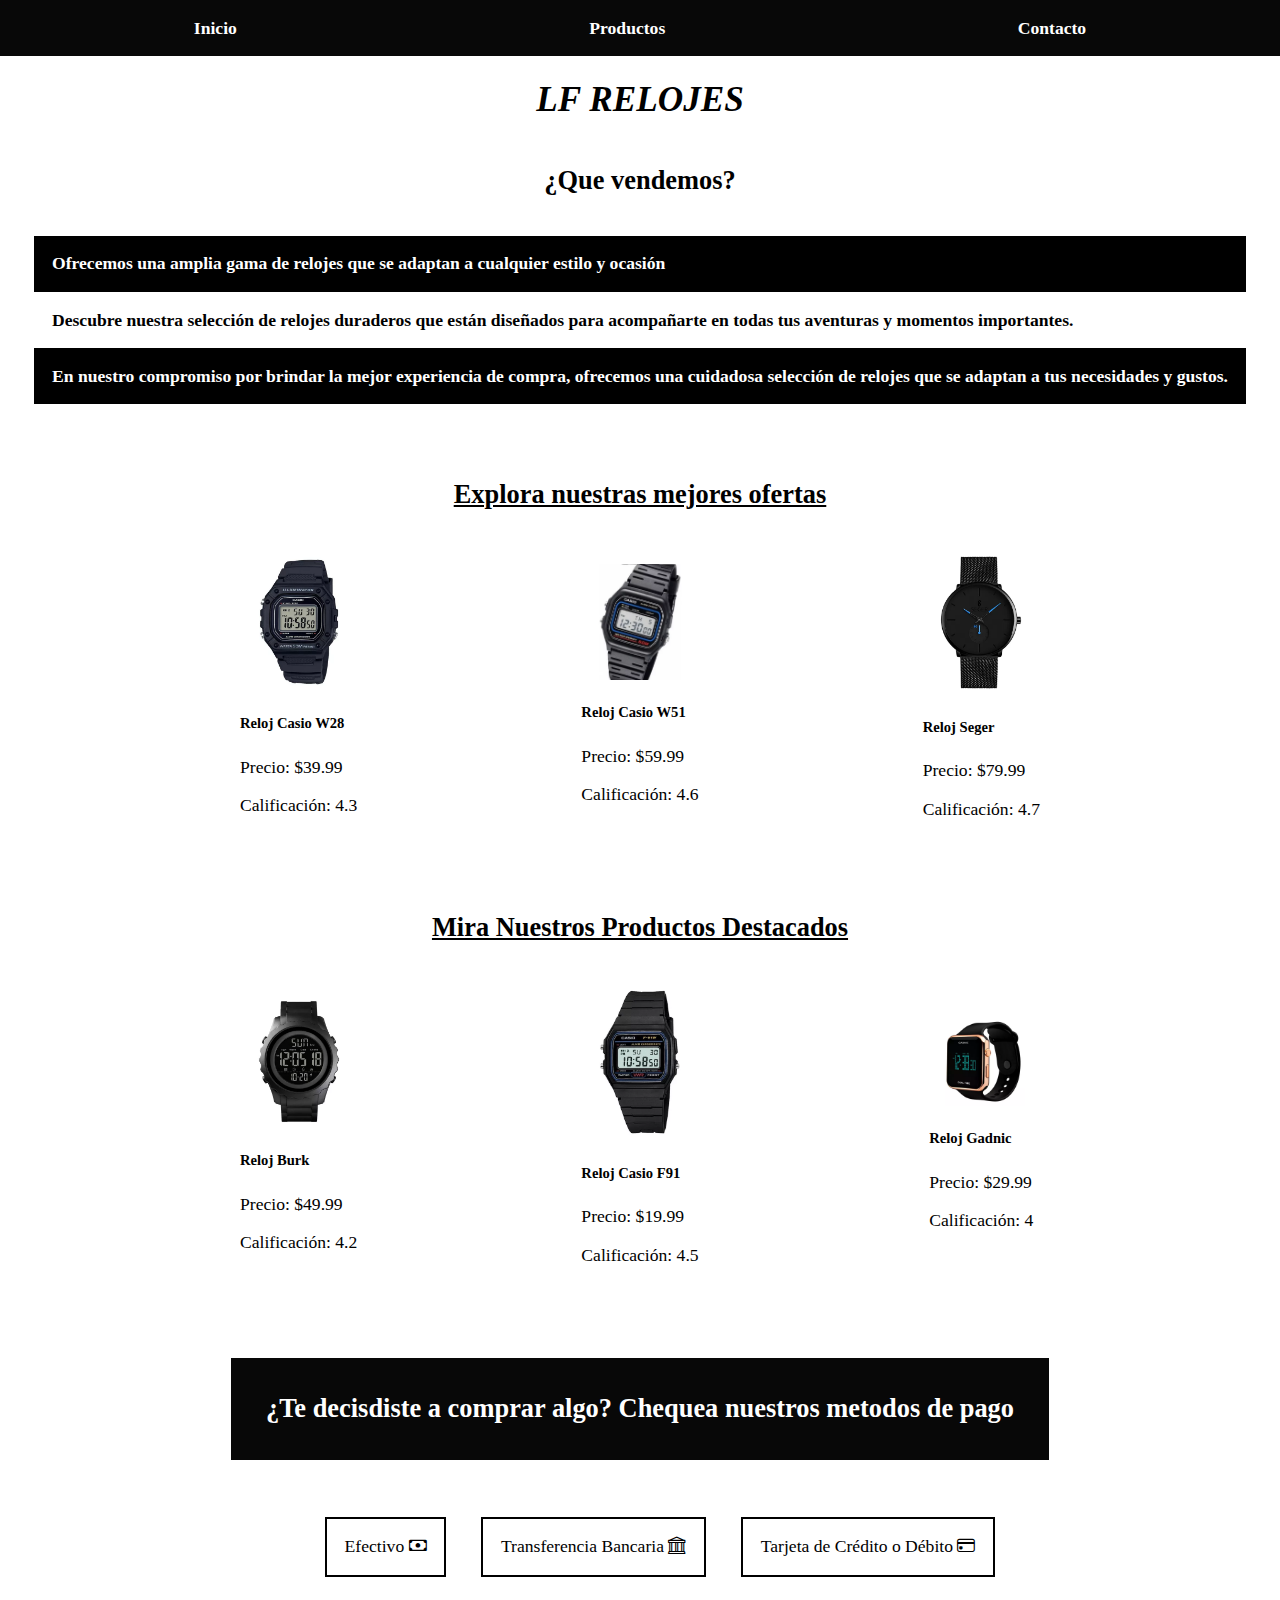
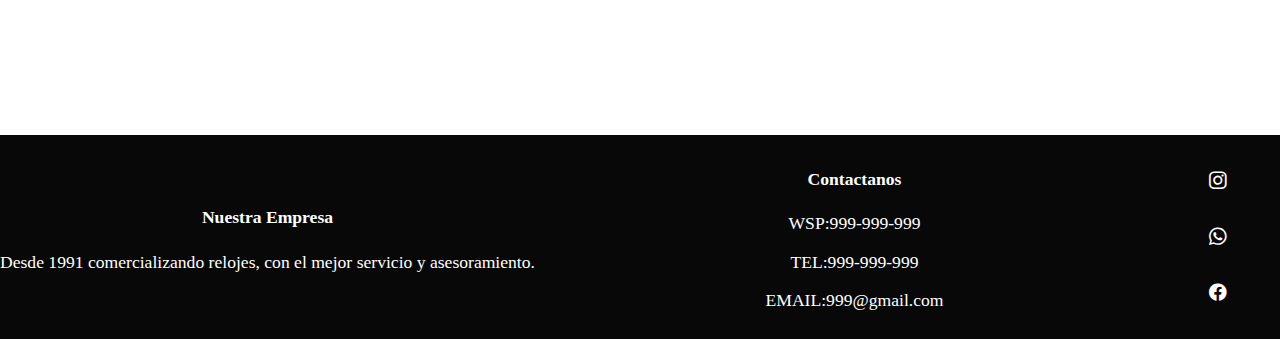
<file: index.html>
<!DOCTYPE html>
<html lang="es">
  <head>
    <meta charset="UTF-8" />
    <meta name="viewport" content="width=device-width, initial-scale=1.0" />
    <meta name="description" content="Tienda de relojes" />
    <meta name="author" content="Lautaro Fuente" />
    <meta name="title" content="Tienda de relojes LF" />
    <link
      href="https://cdn.jsdelivr.net/npm/bootstrap@5.3.2/dist/css/bootstrap.min.css"
      rel="stylesheet"
      integrity="sha384-T3c6CoIi6uLrA9TneNEoa7RxnatzjcDSCmG1MXxSR1GAsXEV/Dwwykc2MPK8M2HN"
      crossorigin="anonymous"
    />
    <link
      rel="stylesheet"
      href="https://cdn.jsdelivr.net/npm/bootstrap-icons@1.11.3/font/bootstrap-icons.min.css"
    />
    <link rel="stylesheet" href="css/style.css" />
    <title>Tienda de relojes LF</title>
  </head>
  <body>
    <header>
      <nav>
        <ul class="nav-list">
          <li class="nav-list-item"><a href="index.html">Inicio</a></li>
          <li class="nav-list-item"><a href="productos.html">Productos</a></li>
          <li class="nav-list-item"><a href="contacto.html">Contacto</a></li>
        </ul>
      </nav>
    </header>
    <main>
      <h1 class="tittle">LF RELOJES</h1>
      <section class="about-us">
        <h2>¿Que vendemos?</h2>
        <ul class="about-us-list">
          <li
            class="about-us-list-item"
            style="background-color: black; color: white"
          >
            Ofrecemos una amplia gama de relojes que se adaptan a cualquier
            estilo y ocasión
          </li>
          <li class="about-us-list-item">
            Descubre nuestra selección de relojes duraderos que están diseñados
            para acompañarte en todas tus aventuras y momentos importantes.
          </li>
          <li
            class="about-us-list-item"
            style="background-color: black; color: white"
          >
            En nuestro compromiso por brindar la mejor experiencia de compra,
            ofrecemos una cuidadosa selección de relojes que se adaptan a tus
            necesidades y gustos.
          </li>
        </ul>
      </section>
      <section class="sales">
        <h2 style="text-decoration: underline">
          Explora nuestras mejores ofertas
        </h2>
        <div class="sales-products" id="sale-container"></div>
      </section>
      <section class="bests">
        <h2 style="text-decoration: underline">
          Mira Nuestros Productos Destacados
        </h2>
        <div class="bests-products" id="best-container"></div>
      </section>
      <section class="payment">
        <h2
          style="
            text-align: center;
            background-color: rgb(8, 8, 8);
            color: rgb(255, 255, 255);
            padding: 2rem;
          "
        >
          ¿Te decisdiste a comprar algo? Chequea nuestros metodos de pago
        </h2>
        <ul class="payment-list">
          <li class="payment-list-item">Efectivo <i class="bi bi-cash"></i></li>
          <li class="payment-list-item">
            Transferencia Bancaria <i class="bi bi-bank"></i>
          </li>
          <li class="payment-list-item">
            Tarjeta de Crédito o Débito <i class="bi bi-credit-card"></i>
          </li>
        </ul>
      </section>
    </main>
    <footer>
      <div class="company">
        <h4>Nuestra Empresa</h4>
        <p>
          Desde 1991 comercializando relojes, con el mejor servicio y
          asesoramiento.
        </p>
      </div>
      <div class="contact">
        <h4>Contactanos</h4>
        <p>WSP:999-999-999</p>
        <p>TEL:999-999-999</p>
        <p>EMAIL:999@gmail.com</p>
      </div>
      <div class="socials">
        <ul>
          <li>
            <a
              href="https://www.whatsapp.com/"
              target="_blank"
              class="social-link"
              ><i class="bi bi-instagram"></i
            ></a>
          </li>
          <li>
            <a
              href="https://www.instagram.com/"
              target="_blank"
              class="social-link"
              ><i class="bi bi-whatsapp"></i
            ></a>
          </li>
          <li>
            <a
              href="https://www.facebook.com/"
              target="_blank"
              class="social-link"
              ><i class="bi bi-facebook"></i
            ></a>
          </li>
        </ul>
      </div>
    </footer>
    <script src="js/module.js" type="module"></script>
    <script
      src="https://cdn.jsdelivr.net/npm/bootstrap@5.3.2/dist/js/bootstrap.bundle.min.js"
      integrity="sha384-C6RzsynM9kWDrMNeT87bh95OGNyZPhcTNXj1NW7RuBCsyN/o0jlpcV8Qyq46cDfL"
      crossorigin="anonymous"
    ></script>
  </body>
</html>
</file>
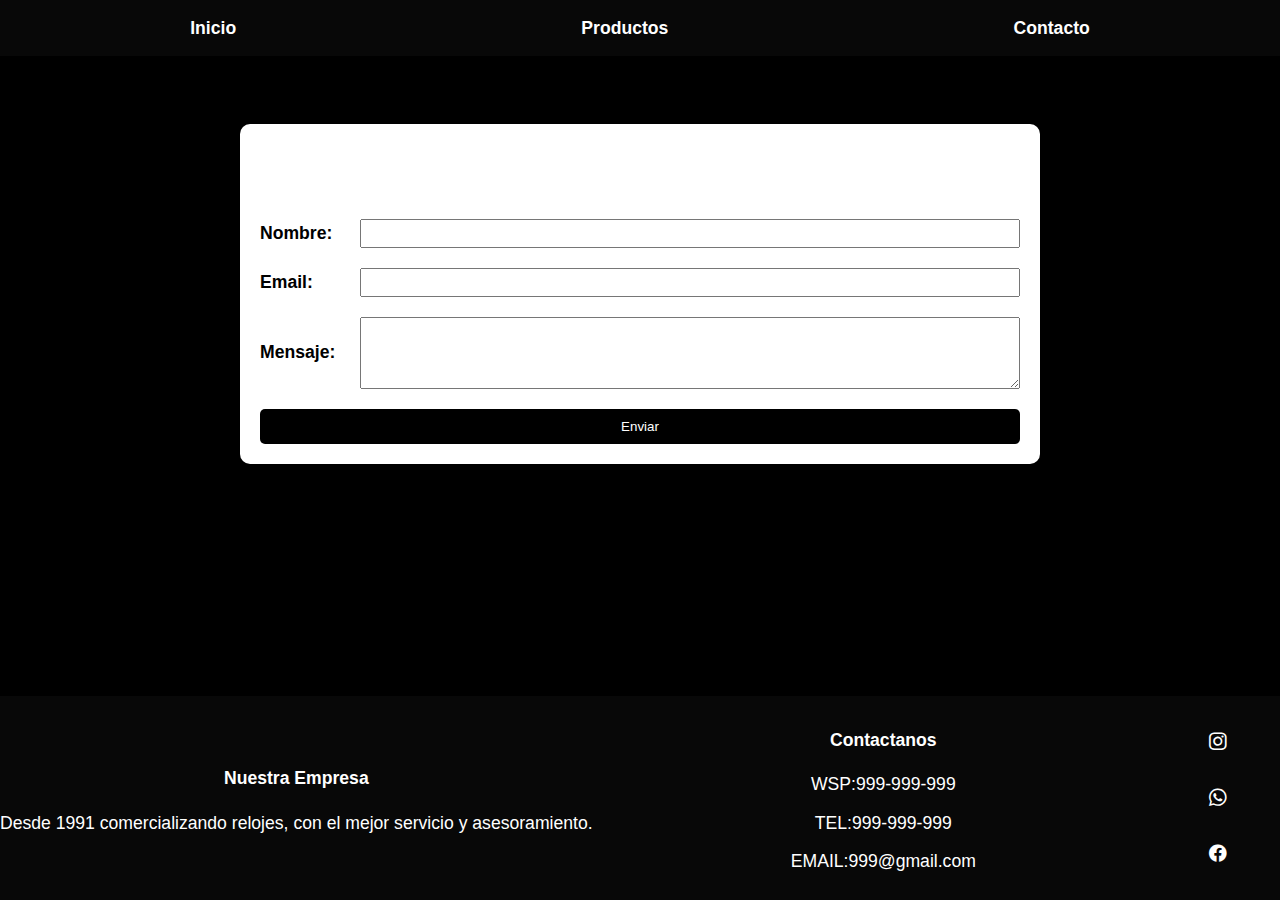
<file: contacto.html>
<!DOCTYPE html>
<html lang="es">

<head>
  <meta charset="UTF-8">
  <meta name="viewport" content="width=device-width, initial-scale=1.0">
  <meta name="description" content="Tienda de relojes">
  <meta name="author" content="Lautaro Fuente">
  <meta name="title" content="Tienda de relojes LF">
  <link href="https://cdn.jsdelivr.net/npm/bootstrap@5.3.2/dist/css/bootstrap.min.css" 
        rel="stylesheet" integrity="sha384-T3c6CoIi6uLrA9TneNEoa7RxnatzjcDSCmG1MXxSR1GAsXEV/Dwwykc2MPK8M2HN" 
        crossorigin="anonymous">
  <link rel="stylesheet" href="https://cdn.jsdelivr.net/npm/bootstrap-icons@1.11.3/font/bootstrap-icons.min.css">
  <link rel="stylesheet" href="css/style.css">
  <link rel="stylesheet" href="css/contacto.css">
  <title>Tienda de relojes LF</title>
</head>

<body>
  <header>
    <nav>
      <ul class="nav-list">
        <li class="nav-list-item"><a href="index.html">Inicio</a></li>
        <li class="nav-list-item"><a href="productos.html">Productos</a></li>
        <li class="nav-list-item"><a href="contacto.html">Contacto</a></li>
      </ul>
    </nav>
  </header>
  <main>
    <div class="container">
      <h2>Formulario</h2>
      <form action="">
        <div class="form-group">
          <label for="nombre">Nombre:</label>
          <input type="text" id="nombre" name="nombre" required>
        </div>
        <div class="form-group">
          <label for="email">Email:</label>
          <input type="email" id="email" name="email" required>
        </div>
        <div class="form-group">
          <label for="mensaje">Mensaje:</label>
          <textarea id="mensaje" name="mensaje" rows="4" required></textarea>
        </div>
        <button type="submit">Enviar</button>
      </form>
    </div>
  </main>
  <footer>
    <div class="company">
      <h4>Nuestra Empresa</h4>
      <p>Desde 1991 comercializando relojes, con el mejor servicio y asesoramiento.</p>
    </div>
    <div class="contact">
      <h4>Contactanos</h4>
      <p>WSP:999-999-999</p>
      <p>TEL:999-999-999</p>
      <p>EMAIL:999@gmail.com</p>
    </div>
    <div class="socials">
      <ul>
        <li><a href="https://www.whatsapp.com/" target="_blank" class="social-link"><i class="bi bi-instagram"></i></a></li>
        <li><a href="https://www.instagram.com/" target="_blank" class="social-link"><i class="bi bi-whatsapp"></i></a></li>
        <li><a href="https://www.facebook.com/" target="_blank" class="social-link"><i class="bi bi-facebook"></i></a></li>
      </ul>
    </div>
  </footer>
  <script src="https://cdn.jsdelivr.net/npm/bootstrap@5.3.2/dist/js/bootstrap.bundle.min.js" 
          integrity="sha384-C6RzsynM9kWDrMNeT87bh95OGNyZPhcTNXj1NW7RuBCsyN/o0jlpcV8Qyq46cDfL" 
          crossorigin="anonymous"></script>
</body>

</html>
</file>
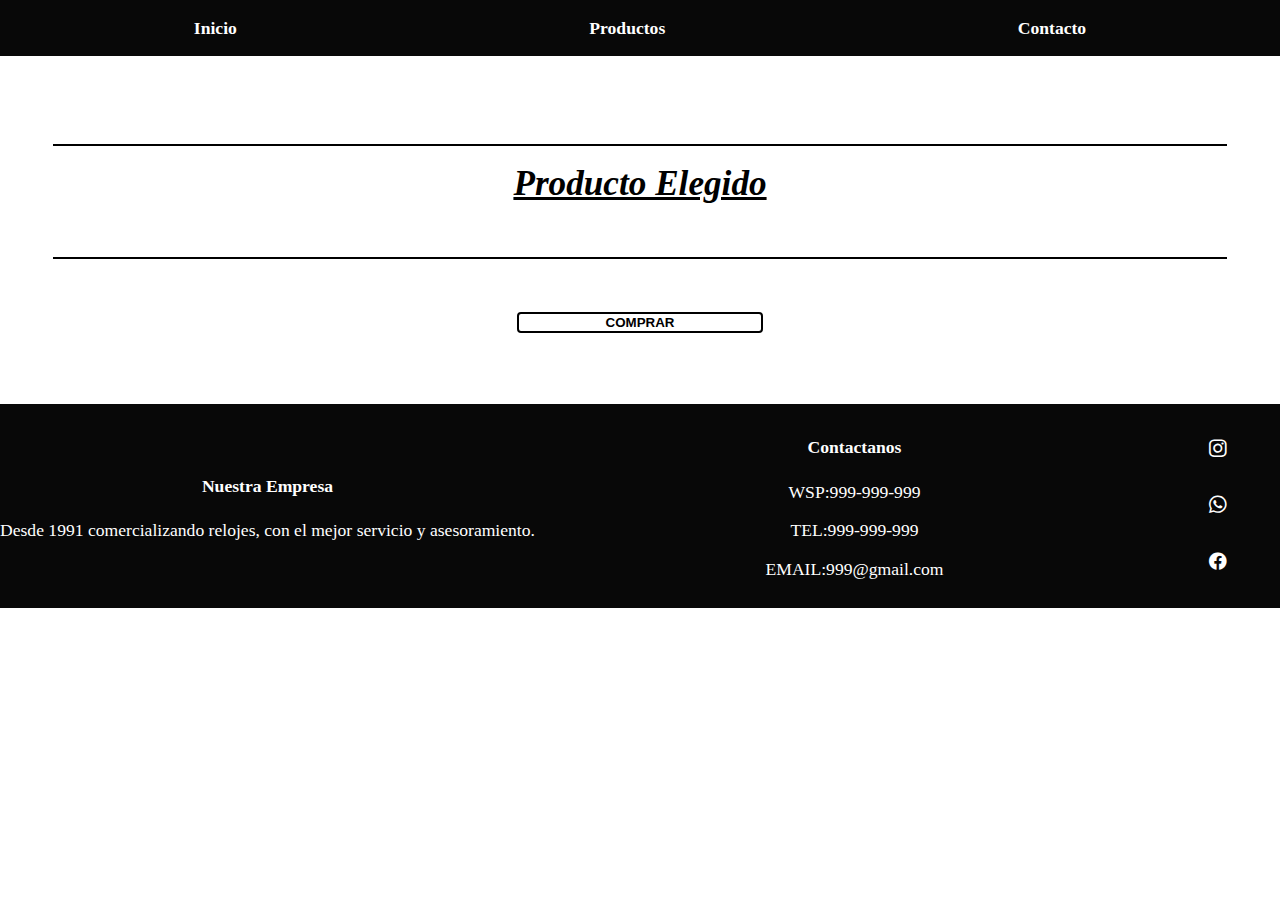
<file: producto-dinamico.html>
<!DOCTYPE html>
<html lang="es">
  <head>
    <meta charset="UTF-8" />
    <meta name="viewport" content="width=device-width, initial-scale=1.0" />
    <meta name="description" content="Tienda de relojes" />
    <meta name="author" content="Lautaro Fuente" />
    <meta name="title" content="Tienda de relojes LF" />
    <link
      href="https://cdn.jsdelivr.net/npm/bootstrap@5.3.2/dist/css/bootstrap.min.css"
      rel="stylesheet"
      integrity="sha384-T3c6CoIi6uLrA9TneNEoa7RxnatzjcDSCmG1MXxSR1GAsXEV/Dwwykc2MPK8M2HN"
      crossorigin="anonymous"
    />
    <link
      rel="stylesheet"
      href="https://cdn.jsdelivr.net/npm/bootstrap-icons@1.11.3/font/bootstrap-icons.min.css"
    />
    <link rel="stylesheet" href="css/style.css" />
    <link rel="stylesheet" href="css/producto-dinamico.css" />
    <title>Tienda de relojes LF</title>
  </head>
  <style>
    button {
      width: 14rem;
      height: auto;
      border: solid 2px black;
      border-radius: 4px;
      text-align: center;
      font-weight: bold;
      background-color: #ffffff;
    }

    button:hover {
      cursor: pointer;
      opacity: 0.8;
    }
  </style>
  <body>
    <header>
      <nav>
        <ul class="nav-list">
          <li class="nav-list-item"><a href="index.html">Inicio</a></li>
          <li class="nav-list-item"><a href="productos.html">Productos</a></li>
          <li class="nav-list-item"><a href="contacto.html">Contacto</a></li>
        </ul>
      </nav>
    </header>
    <main style="text-align: center">
      <h1
        class="tittle"
        style="border-top: solid 2px rgb(0, 0, 0); padding-top: 1rem"
      >
        Producto Elegido
      </h1>
      <div class="product" id="product"></div>
      <button id="btn-buy">COMPRAR</button>
    </main>
    <footer>
      <div class="company">
        <h4>Nuestra Empresa</h4>
        <p>
          Desde 1991 comercializando relojes, con el mejor servicio y
          asesoramiento.
        </p>
      </div>
      <div class="contact">
        <h4>Contactanos</h4>
        <p>WSP:999-999-999</p>
        <p>TEL:999-999-999</p>
        <p>EMAIL:999@gmail.com</p>
      </div>
      <div class="socials">
        <ul>
          <li>
            <a
              href="https://www.whatsapp.com/"
              target="_blank"
              class="social-link"
              ><i class="bi bi-instagram"></i
            ></a>
          </li>
          <li>
            <a
              href="https://www.instagram.com/"
              target="_blank"
              class="social-link"
              ><i class="bi bi-whatsapp"></i
            ></a>
          </li>
          <li>
            <a
              href="https://www.facebook.com/"
              target="_blank"
              class="social-link"
              ><i class="bi bi-facebook"></i
            ></a>
          </li>
        </ul>
      </div>
    </footer>
    <script src="js/load-product.js"></script>
    <script
      src="https://cdn.jsdelivr.net/npm/bootstrap@5.3.2/dist/js/bootstrap.bundle.min.js"
      integrity="sha384-C6RzsynM9kWDrMNeT87bh95OGNyZPhcTNXj1NW7RuBCsyN/o0jlpcV8Qyq46cDfL"
      crossorigin="anonymous"
    ></script>
    <script src="js/checkout.js"></script>
  </body>
</html>
</file>
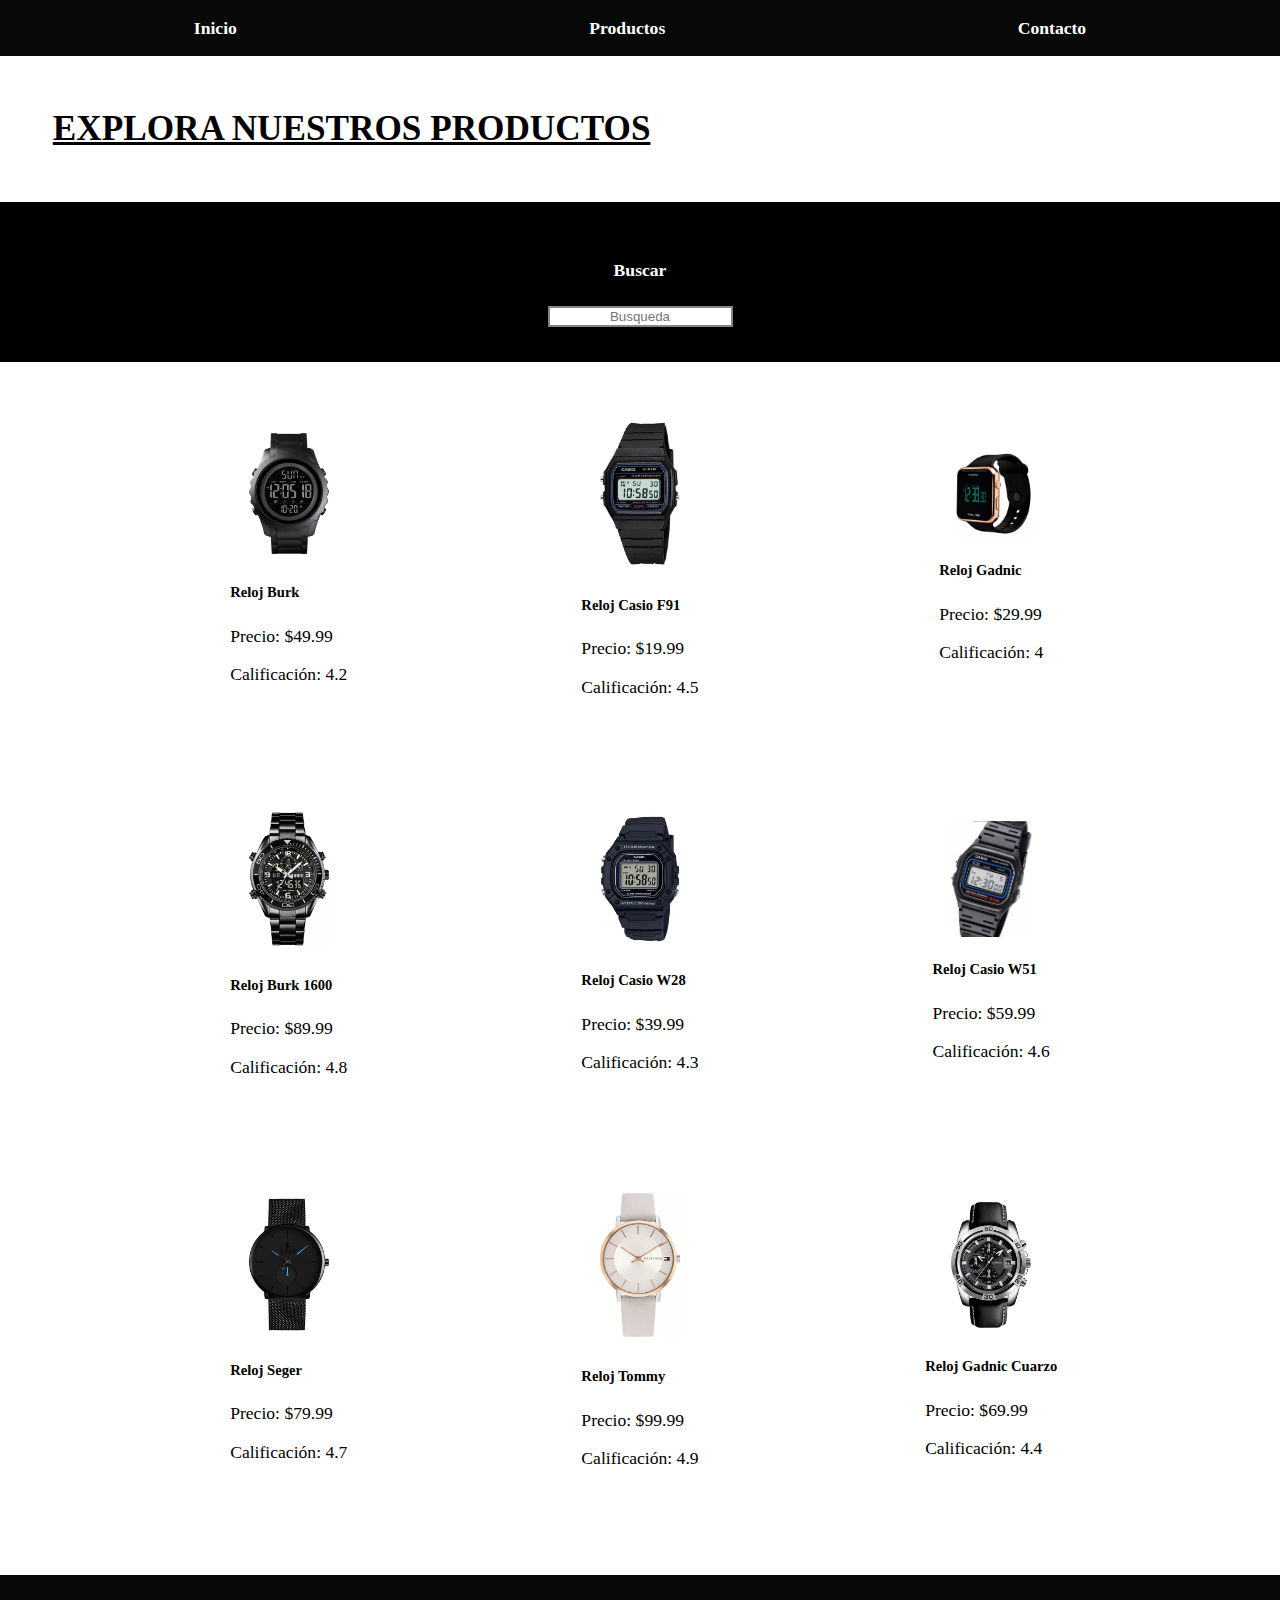
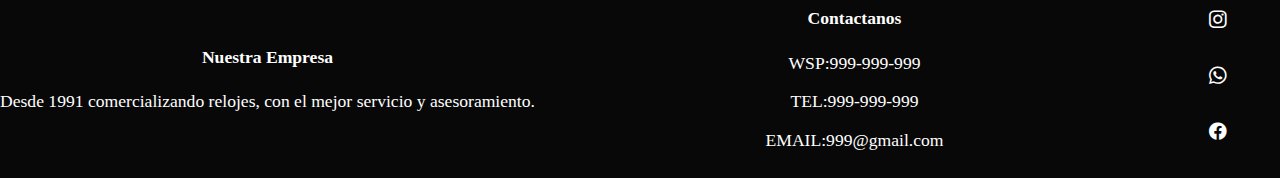
<file: productos.html>
<!DOCTYPE html>
<html lang="es">
  <head>
    <meta charset="UTF-8" />
    <meta name="viewport" content="width=device-width, initial-scale=1.0" />
    <meta name="description" content="Tienda de relojes" />
    <meta name="author" content="Lautaro Fuente" />
    <meta name="title" content="Tienda de relojes LF" />
    <link
      href="https://cdn.jsdelivr.net/npm/bootstrap@5.3.2/dist/css/bootstrap.min.css"
      rel="stylesheet"
      integrity="sha384-T3c6CoIi6uLrA9TneNEoa7RxnatzjcDSCmG1MXxSR1GAsXEV/Dwwykc2MPK8M2HN"
      crossorigin="anonymous"
    />
    <link
      rel="stylesheet"
      href="https://cdn.jsdelivr.net/npm/bootstrap-icons@1.11.3/font/bootstrap-icons.min.css"
    />
    <link rel="stylesheet" href="css/style.css" />
    <link rel="stylesheet" href="css/productos.css" />
    <title>Tienda de relojes LF</title>
  </head>

  <body>
    <header>
      <nav>
        <ul class="nav-list">
          <li class="nav-list-item"><a href="index.html">Inicio</a></li>
          <li class="nav-list-item"><a href="productos.html">Productos</a></li>
          <li class="nav-list-item"><a href="contacto.html">Contacto</a></li>
        </ul>
      </nav>
    </header>
    <main>
      <div>
        <h1
          class="text-center"
          style="margin: 3rem; text-decoration: underline"
        >
          EXPLORA NUESTROS PRODUCTOS
        </h1>
        <div
          style="
            text-align: center;
            background-color: rgb(0, 0, 0);
            padding: 2rem;
          "
        >
          <h4 style="color: rgb(255, 255, 255)">Buscar</h4>
          <input
            type="text"
            placeholder="Busqueda"
            id="search"
            style="border: solid 2px rgb(133, 133, 133); text-align: center"
          />
        </div>
      </div>

      <div class="container-products" id="container-products"></div>
    </main>
    <footer>
      <div class="company">
        <h4>Nuestra Empresa</h4>
        <p>
          Desde 1991 comercializando relojes, con el mejor servicio y
          asesoramiento.
        </p>
      </div>
      <div class="contact">
        <h4>Contactanos</h4>
        <p>WSP:999-999-999</p>
        <p>TEL:999-999-999</p>
        <p>EMAIL:999@gmail.com</p>
      </div>
      <div class="socials">
        <ul>
          <li>
            <a
              href="https://www.whatsapp.com/"
              target="_blank"
              class="social-link"
              ><i class="bi bi-instagram"></i
            ></a>
          </li>
          <li>
            <a
              href="https://www.instagram.com/"
              target="_blank"
              class="social-link"
              ><i class="bi bi-whatsapp"></i
            ></a>
          </li>
          <li>
            <a
              href="https://www.facebook.com/"
              target="_blank"
              class="social-link"
              ><i class="bi bi-facebook"></i
            ></a>
          </li>
        </ul>
      </div>
    </footer>
    <script src="js/products.js"></script>
    <script
      src="https://cdn.jsdelivr.net/npm/bootstrap@5.3.2/dist/js/bootstrap.bundle.min.js"
      integrity="sha384-C6RzsynM9kWDrMNeT87bh95OGNyZPhcTNXj1NW7RuBCsyN/o0jlpcV8Qyq46cDfL"
      crossorigin="anonymous"
    ></script>
  </body>
</html>
</file>
<file: css/contacto.css>
body {
    font-family: Arial, sans-serif;
    background-color: black;
    color: white;
    margin: 0;
    padding: 0;
    display: flex;
    flex-direction: column;
    min-height: 100vh;
}
  
.container {
    max-width: 800px;
    margin: 50px auto;
    padding: 20px;
    background-color: white;
    border-radius: 10px;
}
  
h2 {
    text-align: center;
}
  
form {
    display: grid;
    grid-gap: 20px;
}
  
.form-group {
    display: grid;
    grid-template-columns: 100px 1fr;
    align-items: center;
}
  
label {
    font-weight: bold;
    color: #000000;
}
  
input[type="text"],
input[type="email"],
textarea {
    padding: 5px;
    width: 100%;
}
  
button {
    padding: 10px;
    background-color: #000000;
    color: #ffffff;
    border: none;
    border-radius: 5px;
    cursor: pointer;
    width: 100%;
}
  
button:hover {
    background-color: #333;
}

main{
    flex:1;
}
</file>
<file: css/producto-dinamico.css>
.card:hover {
  font-size: 1rem;
  opacity: 1;
  color: inherit;
  cursor: auto;
}

.product {
  margin: 3rem;
  border-bottom: solid 2px #000000;
  font-size: 1.1rem;
}

.tittle {
  margin: 3rem;
  margin-top: 5rem;
  text-align: center;
  text-decoration: underline;
}
</file>
<file: css/productos.css>
.card {
  padding-top: 2rem;
}

.container-products {
  display: flex;
  flex-direction: column;
}

.flex {
  display: flex;
  justify-content: center;
  align-items: center;
}

.filter {
  display: none;
}

@media screen and (min-width: 768px) {
  .container-products {
    display: grid;
    grid-template-columns: repeat(auto-fit, minmax(250px, 1fr));
    grid-gap: 20px;
    place-items: center;
    margin: 0 7rem;
  }
}

@media screen and (max-width: 768px) {
  .card {
    border-bottom: solid 2px black;
  }
}
</file>
<file: css/style.css>
/***** Custom Properties *****/
:root {
  --bg: rgb(255, 255, 255);
}
/***** Reset Styles *****/
html {
  box-sizing: border-box;
  font-size: 16px;
  scroll-behavior: smooth;
}

*,
*::after,
*::before {
  box-sizing: inherit;
}

body {
  margin: 0;
  background-color: var(--bg);
}

a {
  text-decoration: none;
}

/***** My Styles *****/

.about-us {
  display: flex;
  flex-direction: column;
  justify-content: center;
  align-items: center;
  padding-bottom: 2rem;
}

.about-us-list {
  list-style: none;
  padding: 0;
}

.about-us-list-item {
  padding: 1rem;
  font-weight: bold;
}

.bests {
  display: flex;
  flex-direction: column;
  justify-content: center;
  align-items: center;
  padding-bottom: 2rem;
}

.card {
  margin: 1rem;
  display: flex;
  flex-direction: column;
  justify-content: center;
  align-items: center;
  border: none;
  transition: all 0.3s ease-in-out;
}

.card:hover {
  font-size: 1.1rem;
  opacity: 0.8;
  color: #be5712;
  cursor: pointer;
}

.card img {
  width: 5rem;
}

.company,
.contact {
  text-align: center;
}

footer {
  display: flex;
  justify-content: space-between;
  align-items: center;
  color: rgb(255, 255, 255);
  background-color: rgb(8, 8, 8);
  margin-top: 4rem;
}

nav {
  background-color: rgb(8, 8, 8);
}

.nav-list {
  display: flex;
  justify-content: space-between;
  list-style: none;
  padding: 1rem;
  margin-top: 0;
}

.nav-list-item a {
  color: rgb(255, 255, 255);
  font-weight: bold;
  transition: all 0.3s ease-in-out;
}

.nav-list-item a:hover {
  font-size: 1.1rem;
  opacity: 0.8;
  color: rgb(189, 175, 175);
}

.payment {
  display: flex;
  flex-direction: column;
  justify-content: center;
  align-items: center;
  margin-bottom: 7rem;
}

.payment-list {
  display: flex;
  flex-direction: column;
  justify-content: center;
  align-items: center;
  list-style: none;
}

.payment-list-item {
  padding: 1rem;
  margin: 1rem;
  border: solid 2px rgb(0, 0, 0);
}

.sales {
  display: flex;
  flex-direction: column;
  justify-content: center;
  align-items: center;
  padding-bottom: 2rem;
}

.socials {
  display: flex;
  flex-direction: column;
  justify-content: center;
  align-items: center;
}

.social-link {
  color: rgb(255, 255, 255);
}

.social-link:hover {
  opacity: 0.7;
}

.socials ul {
  list-style: none;
  display: flex;
  flex-direction: column;
  justify-content: center;
  align-items: center;
  padding: 0;
  margin: 1rem;
}

.socials ul li {
  padding-bottom: 1rem;
}

.tittle {
  text-align: center;
  font-style: oblique;
  font-weight: bold;
}

/***** Medias queries *****/

@media screen and (max-width: 370px) {
  html {
    font-size: 0.8rem;
  }

  footer {
    flex-direction: column;
  }
}

@media screen and (min-width: 768px) {
  html {
    font-size: 1.1rem;
  }

  .bests-products,
  .sales-products {
    display: flex;
    justify-content: space-between;
    align-items: center;
    width: 80%;
  }

  .nav-list {
    justify-content: space-around;
  }

  .socials ul li {
    padding: 1rem;
    padding-right: 2rem;
  }

  .payment-list {
    flex-direction: row;
  }
}

@media screen and (min-width: 1024px) {
}
</file>
